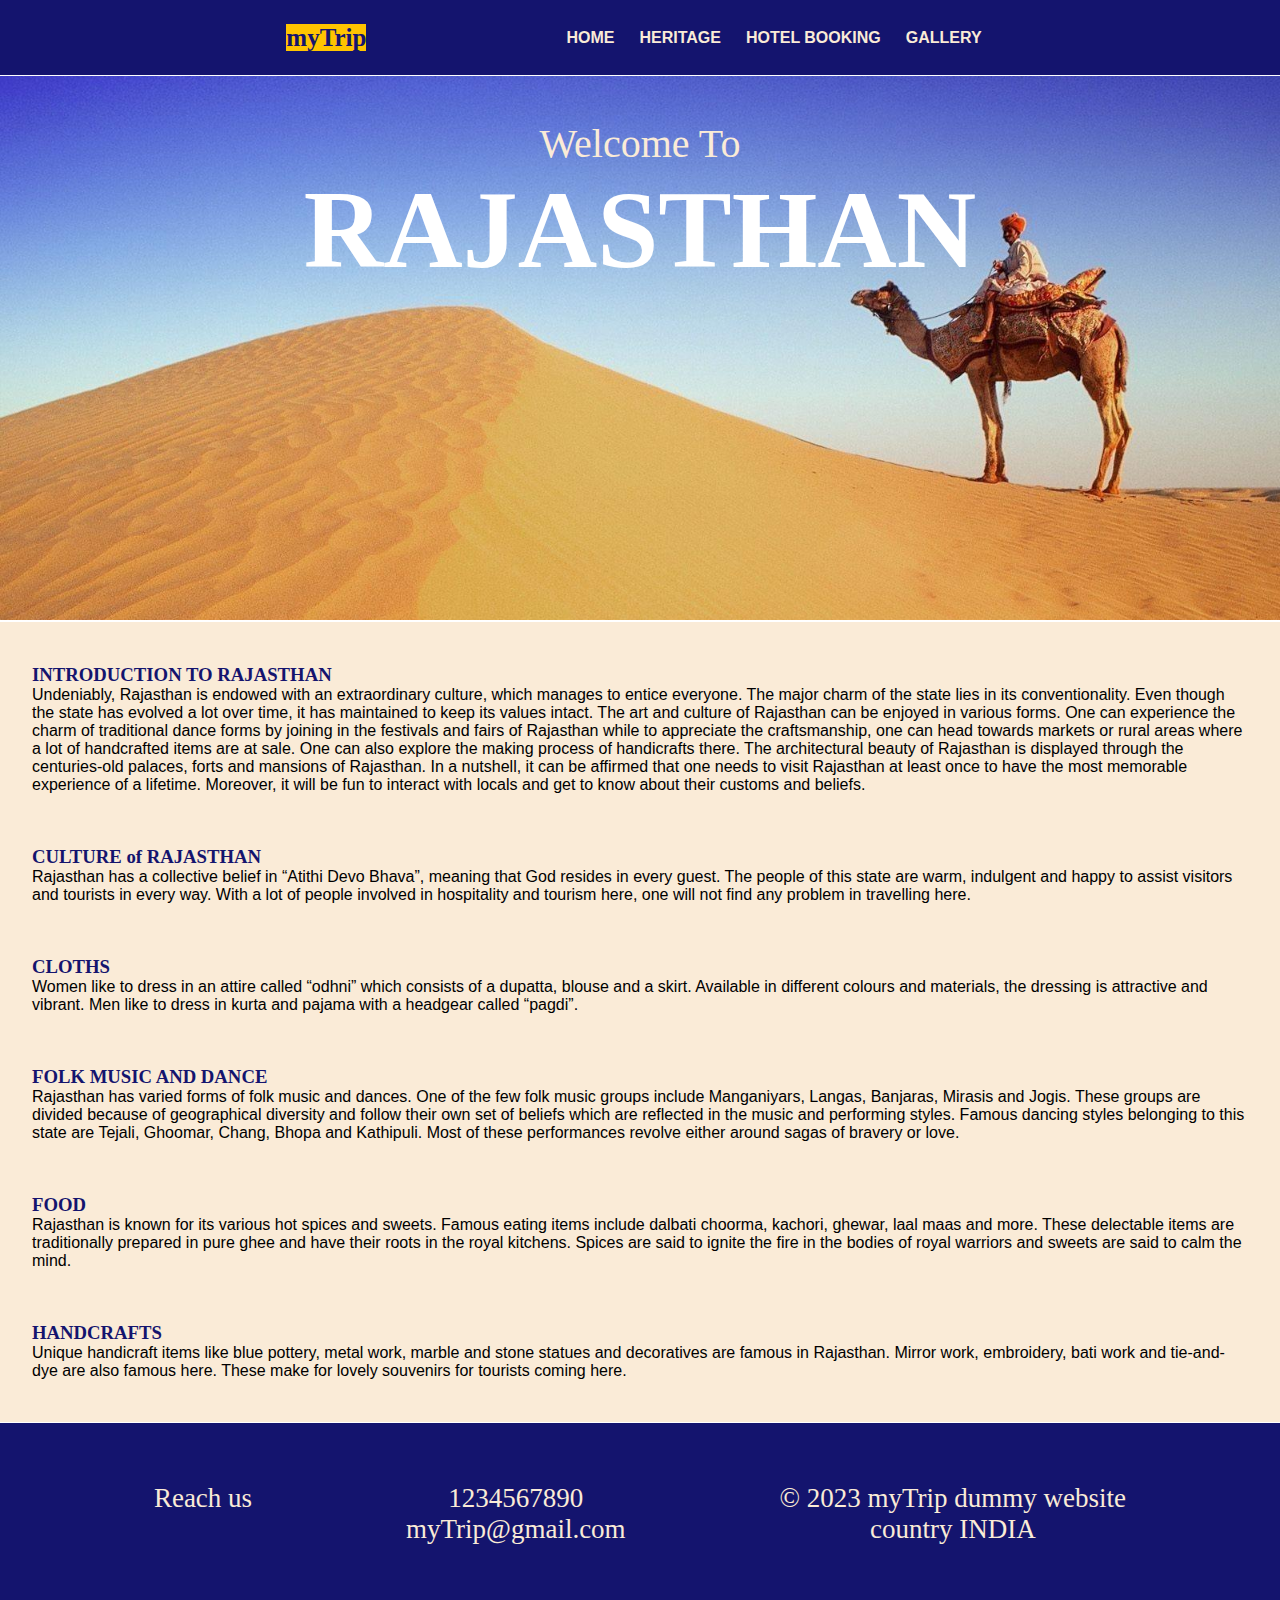
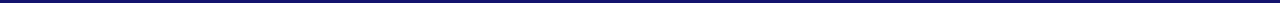
<file: index.html>
<!DOCTYPE html>
<html lang="en">
<head>
    <title>myTrip</title>
    <link rel="stylesheet" href="style.css">
    <link rel="stylesheet" href="https://cdnjs.cloudflare.com/ajax/libs/font-awesome/6.4.0/css/all.min.css" integrity="sha512-iecdLmaskl7CVkqkXNQ/ZH/XLlvWZOJyj7Yy7tcenmpD1ypASozpmT/E0iPtmFIB46ZmdtAc9eNBvH0H/ZpiBw==" crossorigin="anonymous" referrerpolicy="no-referrer">
</head>
<body>

    <!-- navbar starts here  -->
    <header>
        <div class="nav">
            <i class="fa-sharp fa-solid fa-plane-departure logo"></i>
            <p><mark>myTrip</mark></p>
            <a href="index.html">HOME</a>
            <a href="heritage.html" target="_blank">HERITAGE</a>
            <a href="booking_form.html" target="_blank">HOTEL BOOKING</a>
            <a href="#" target="_blank">GALLERY</a>
        </div>
    </header>
    <!-- navbar ends here  -->


    <!-- hero-section starts here  -->
    <div class="hero">
        <p id="p1">Welcome To</p>
        <!-- <i class="fa-solid fa-umbrella"></i> -->
        <h1 id="p2">RAJASTHAN</h1>
    </div>
    <!-- hero-section ends here  -->


    <!-- description-section starts here  -->
    <div class="desc">
        <div class="para1">
            <h3>INTRODUCTION TO RAJASTHAN</h3>
            <p>
            Undeniably, Rajasthan is endowed with an extraordinary culture, which manages to entice everyone. The major charm of the state lies in its conventionality. Even though the state has evolved a lot over time, it has maintained to keep its values intact. The art and culture of Rajasthan can be enjoyed in various forms. One can experience the charm of traditional dance forms by joining in the festivals and fairs of Rajasthan while to appreciate the craftsmanship, one can head towards markets or rural areas where a lot of handcrafted items are at sale. One can also explore the making process of handicrafts there. The architectural beauty of Rajasthan is displayed through the centuries-old palaces, forts and mansions of Rajasthan. In a nutshell, it can be affirmed that one needs to visit Rajasthan at least once to have the most memorable experience of a lifetime. Moreover, it will be fun to interact with locals and get to know about their customs and beliefs.
            </p>
        </div>
        <div class="para2">
            <h3>CULTURE of RAJASTHAN</h3>
            <p>
            Rajasthan has a collective belief in “Atithi Devo Bhava”, meaning that God resides in every guest. The people of this state are warm, indulgent and happy to assist visitors and tourists in every way. With a lot of people involved in hospitality and tourism here, one will not find any problem in travelling here.
            </p>
        </div>
        <div class="para3">
            <h3>CLOTHS</h3> 
            <p>
            Women like to dress in an attire called “odhni” which consists of a dupatta, blouse and a skirt. Available in different colours and materials, the dressing is attractive and vibrant. Men like to dress in kurta and pajama with a headgear called “pagdi”.
            </p>
        </div>
        <div class="para4">
            <h3>FOLK MUSIC AND DANCE</h3> 
            <p>
            Rajasthan has varied forms of folk music and dances. One of the few folk music groups include Manganiyars, Langas, Banjaras, Mirasis and Jogis. These groups are divided because of geographical diversity and follow their own set of beliefs which are reflected in the music and performing styles. Famous dancing styles belonging to this state are Tejali, Ghoomar, Chang, Bhopa and Kathipuli. Most of these performances revolve either around sagas of bravery or love.
            </p>
        </div>
        <div class="para5">
            <h3>FOOD</h3> 
            <p>
            Rajasthan is known for its various hot spices and sweets. Famous eating items include dalbati choorma, kachori, ghewar, laal maas and more. These delectable items are traditionally prepared in pure ghee and have their roots in the royal kitchens. Spices are said to ignite the fire in the bodies of royal warriors and sweets are said to calm the mind.
            </p>
        </div>
        <div class="para6">
            <h3>HANDCRAFTS</h3> 
            <p>
            Unique handicraft items like blue pottery, metal work, marble and stone statues and decoratives are famous in Rajasthan. Mirror work, embroidery, bati work and tie-and-dye are also famous here. These make for lovely souvenirs for tourists coming here.
            </p>
        </div>
    </div>
    <!-- description-section ends here  -->


    <!-- footer-section starts here   -->
    <div class="footer">
        <div id="div1">
            <div class="divin">
                Reach us <br>
                <a href="#" target="_blank"><i class="fa-brands fa-square-facebook icon"></i></a>
                <a href="#" target="_blank"><i class="fa-brands fa-square-twitter icon"></i></a>
                <a href="#" target="_blank"><i class="fa-brands fa-square-whatsapp icon"></i></a>
            </div>
        </div>
        <div id="div2">
            <div class="divin">
                <i class="fa-solid fa-phone" id="icon1"></i> 1234567890 <br>
                <i class="fa-solid fa-at"></i> myTrip@gmail.com
            </div>
        </div>
        <div id="div3">
            <div class="divin">
                &#169; 2023 myTrip dummy website <br>country INDIA
            </div>
        </div>
    </div>
    <!-- footer-section ends here   -->


</body>
</html>
</file>
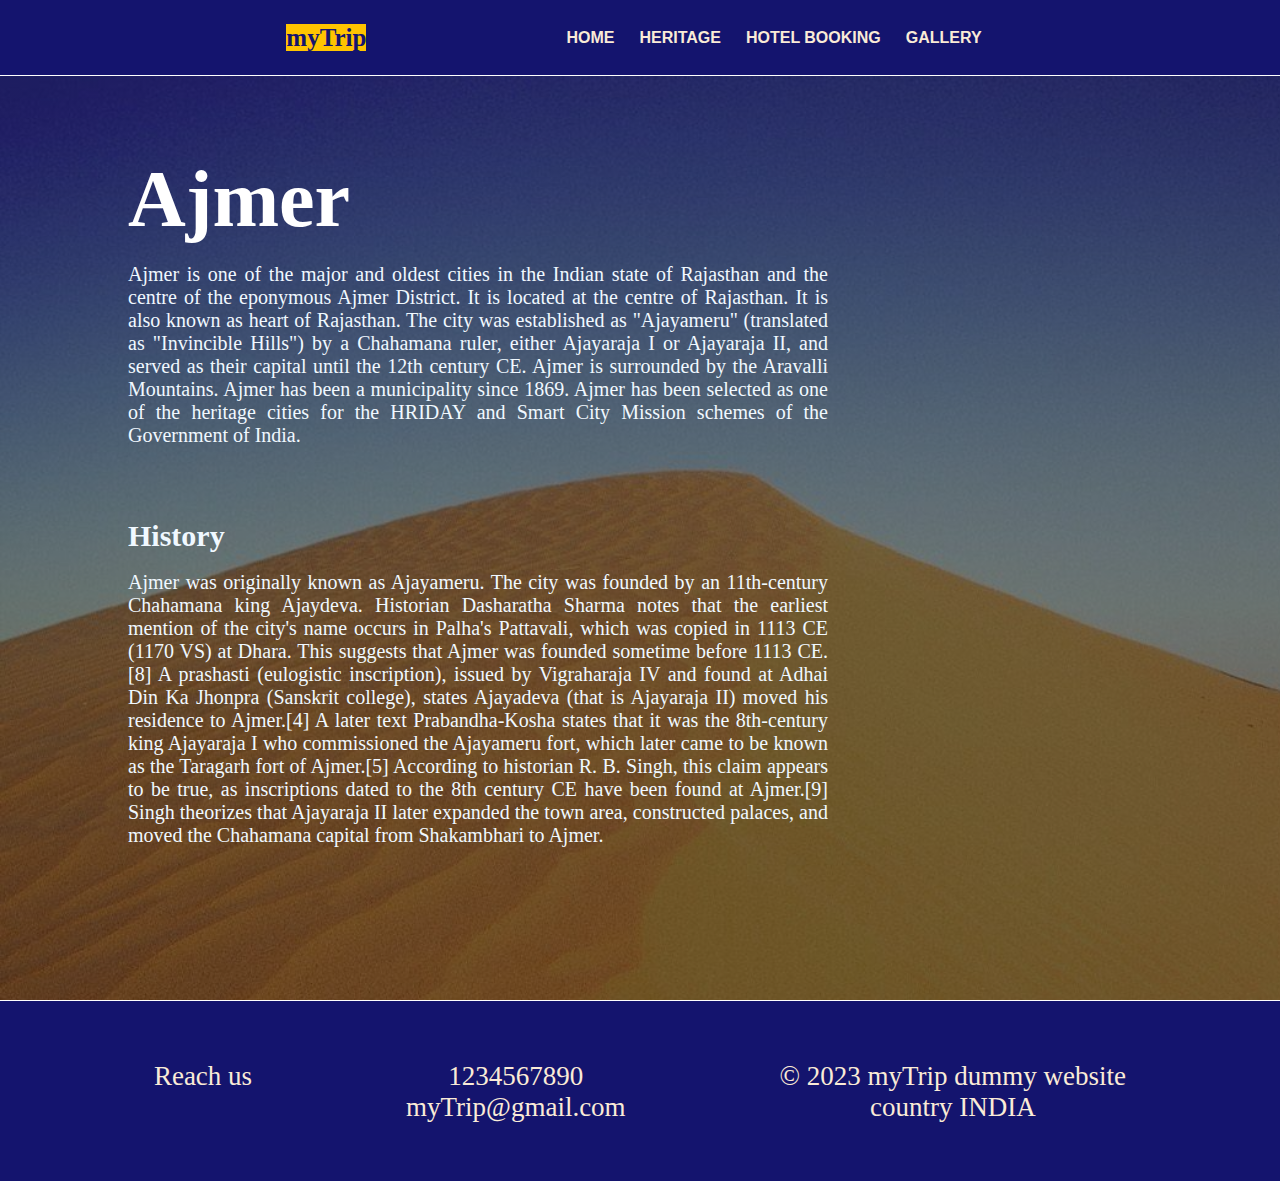
<file: ajmer.html>
<!DOCTYPE html>
<html lang="en">
<head>
    <title>Ajmer</title>
    <link rel="stylesheet" href="style.css">
    
    <link rel="stylesheet" href="https://cdnjs.cloudflare.com/ajax/libs/font-awesome/6.4.0/css/all.min.css" integrity="sha512-iecdLmaskl7CVkqkXNQ/ZH/XLlvWZOJyj7Yy7tcenmpD1ypASozpmT/E0iPtmFIB46ZmdtAc9eNBvH0H/ZpiBw==" crossorigin="anonymous" referrerpolicy="no-referrer">
</head>

<body>
    <header>
        <div class="nav">
            <i class="fa-sharp fa-solid fa-plane-departure logo"></i>
            <p><mark>myTrip</mark></p>
            <a href="index.html" target="_blank">HOME</a>
            <a href="heritage.html" target="_blank">HERITAGE</a>
            <a href="booking_form.html" target="_blank">HOTEL BOOKING</a>
            <a href="#" target="_blank">GALLERY</a>
        </div>
    </header>

    <div class="ajmer">
        <div class="ajmer-des"> 
            <h1>Ajmer</h1><br><br>
            <P>Ajmer is one of the major and oldest cities in the Indian state of Rajasthan and the centre of the eponymous Ajmer District. It is located at the centre of Rajasthan. It is also known as heart of Rajasthan. The city was established as "Ajayameru" (translated as "Invincible Hills") by a Chahamana ruler, either Ajayaraja I or Ajayaraja II, and served as their capital until the 12th century CE.
            Ajmer is surrounded by the Aravalli Mountains. Ajmer has been a municipality since 1869. Ajmer has been selected as one of the heritage cities for the HRIDAY and Smart City Mission schemes of the Government of India.
            </P>
            <br><br><br><br>
            <h3>History</h3>
            <br><br>
            <p>
            Ajmer was originally known as Ajayameru. The city was founded by an 11th-century Chahamana king Ajaydeva. Historian Dasharatha Sharma notes that the earliest mention of the city's name occurs in Palha's Pattavali, which was copied in 1113 CE (1170 VS) at Dhara. This suggests that Ajmer was founded sometime before 1113 CE.[8] A prashasti (eulogistic inscription), issued by Vigraharaja IV and found at Adhai Din Ka Jhonpra (Sanskrit college), states Ajayadeva (that is Ajayaraja II) moved his residence to Ajmer.[4]
            A later text Prabandha-Kosha states that it was the 8th-century king Ajayaraja I who commissioned the Ajayameru fort, which later came to be known as the Taragarh fort of Ajmer.[5] According to historian R. B. Singh, this claim appears to be true, as inscriptions dated to the 8th century CE have been found at Ajmer.[9] Singh theorizes that Ajayaraja II later expanded the town area, constructed palaces, and moved the Chahamana capital from Shakambhari to Ajmer.
            </P>
        </div>
    </div> 

    <div class="footer">
        <div id="div1">
            <div class="divin">
                Reach us <br>
                <a href="#" target="_blank"><i class="fa-brands fa-square-facebook icon"></i></a>
                <a href="#" target="_blank"><i class="fa-brands fa-square-twitter icon"></i></a>
                <a href="#" target="_blank"><i class="fa-brands fa-square-whatsapp icon"></i></a>
            </div>
        </div>
        <div id="div2">
            <div class="divin">
                <i class="fa-solid fa-phone" id="icon1"></i> 1234567890 <br>
                <i class="fa-solid fa-at"></i> myTrip@gmail.com
            </div>
        </div>
        <div id="div3">
            <div class="divin">
                &#169; 2023 myTrip dummy website <br>country INDIA
            </div>
        </div>
    </div>
    
</body>
</html>
</file>
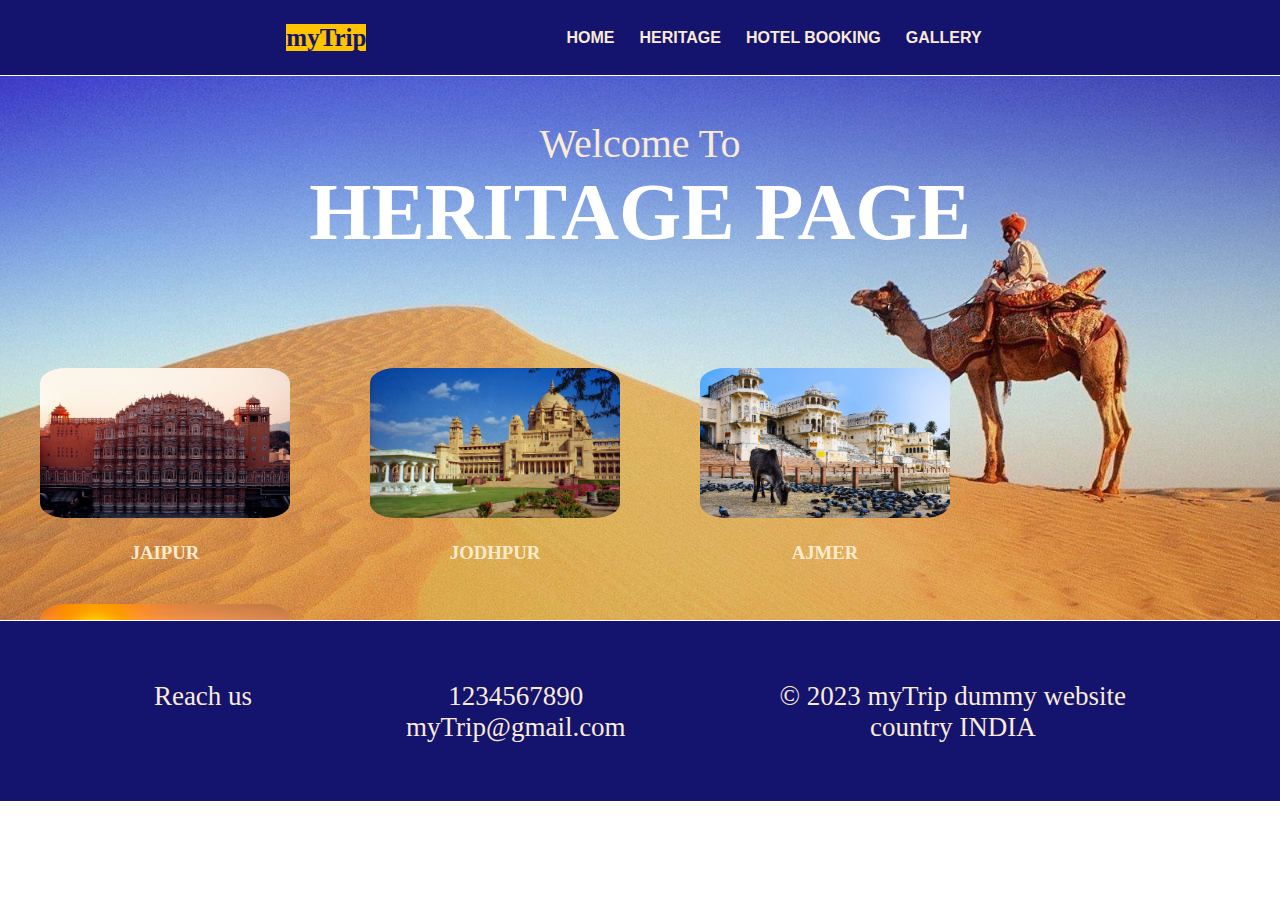
<file: heritage.html>
<!DOCTYPE html>
<html lang="en">
<head>
    <meta charset="UTF-8">
    <meta name="viewport" content="width=device-width, initial-scale=1.0">
    <title>HERITAGE</title>
    <link rel="stylesheet" href="style.css">
    <link rel="stylesheet" href="https://cdnjs.cloudflare.com/ajax/libs/font-awesome/6.4.0/css/all.min.css" integrity="sha512-iecdLmaskl7CVkqkXNQ/ZH/XLlvWZOJyj7Yy7tcenmpD1ypASozpmT/E0iPtmFIB46ZmdtAc9eNBvH0H/ZpiBw==" crossorigin="anonymous" referrerpolicy="no-referrer">
</head>
<body>
    <header>
        <div class="nav">
            <i class="fa-sharp fa-solid fa-plane-departure logo"></i>
            <p><mark>myTrip</mark></p>
            <a href="index.html" target="_blank">HOME</a>
            <a href="heritage.html">HERITAGE</a>
            <a href="booking_form.html" target="_blank">HOTEL BOOKING</a>
            <a href="#" target="_blank">GALLERY</a>
        </div>
    </header>

    <div class="hero">
        <p id="p1">Welcome To</p>
        <h1 id="p3">HERITAGE PAGE</h1>
        <div class="outer">
            <ul>
                <li>
                    <div>
                        <a href="jaipur.html" target="_blank">
                            <img src="jaipur.jpg" alt="Jaipur" class="inner">
                            <h3>JAIPUR</h3>
                        </a>
                    </div>
                </li>
                <li>
                    <a href="Jodhpur.html" target="_blank">
                        <img src="jodhpur.jpg" alt="Jodhpur" class="inner">
                        <h3>JODHPUR</h3>
                    </a>
                </li>
                <li>
                    <a href="ajmer.html" target="_blank">
                        <img src="ajmer.jpg" alt="Ajmer" class="inner">
                        <h3>AJMER</h3>
                    </a>
                </li>
                <li>
                    <a href="udaipur.html" target="_blank">
                        <img src="udaipur.jpg" alt="Udaipur" class="inner">
                        <h3>UDAIPUR</h3>
                    </a>
                </li>
            </ul>
        </div>
    </div>

    <div class="footer">
        <div id="div1">
            <div class="divin">
                Reach us <br>
                <a href="#" target="_blank"><i class="fa-brands fa-square-facebook icon"></i></a>
                <a href="#" target="_blank"><i class="fa-brands fa-square-twitter icon"></i></a>
                <a href="#" target="_blank"><i class="fa-brands fa-square-whatsapp icon"></i></a>
            </div>
        </div>
        <div id="div2">
            <div class="divin">
                <i class="fa-solid fa-phone" id="icon1"></i> 1234567890 <br>
                <i class="fa-solid fa-at"></i> myTrip@gmail.com
            </div>
        </div>
        <div id="div3">
            <div class="divin">
                &#169; 2023 myTrip dummy website <br>country INDIA
            </div>
        </div>
    </div>
    
</body>
</html>
</file>
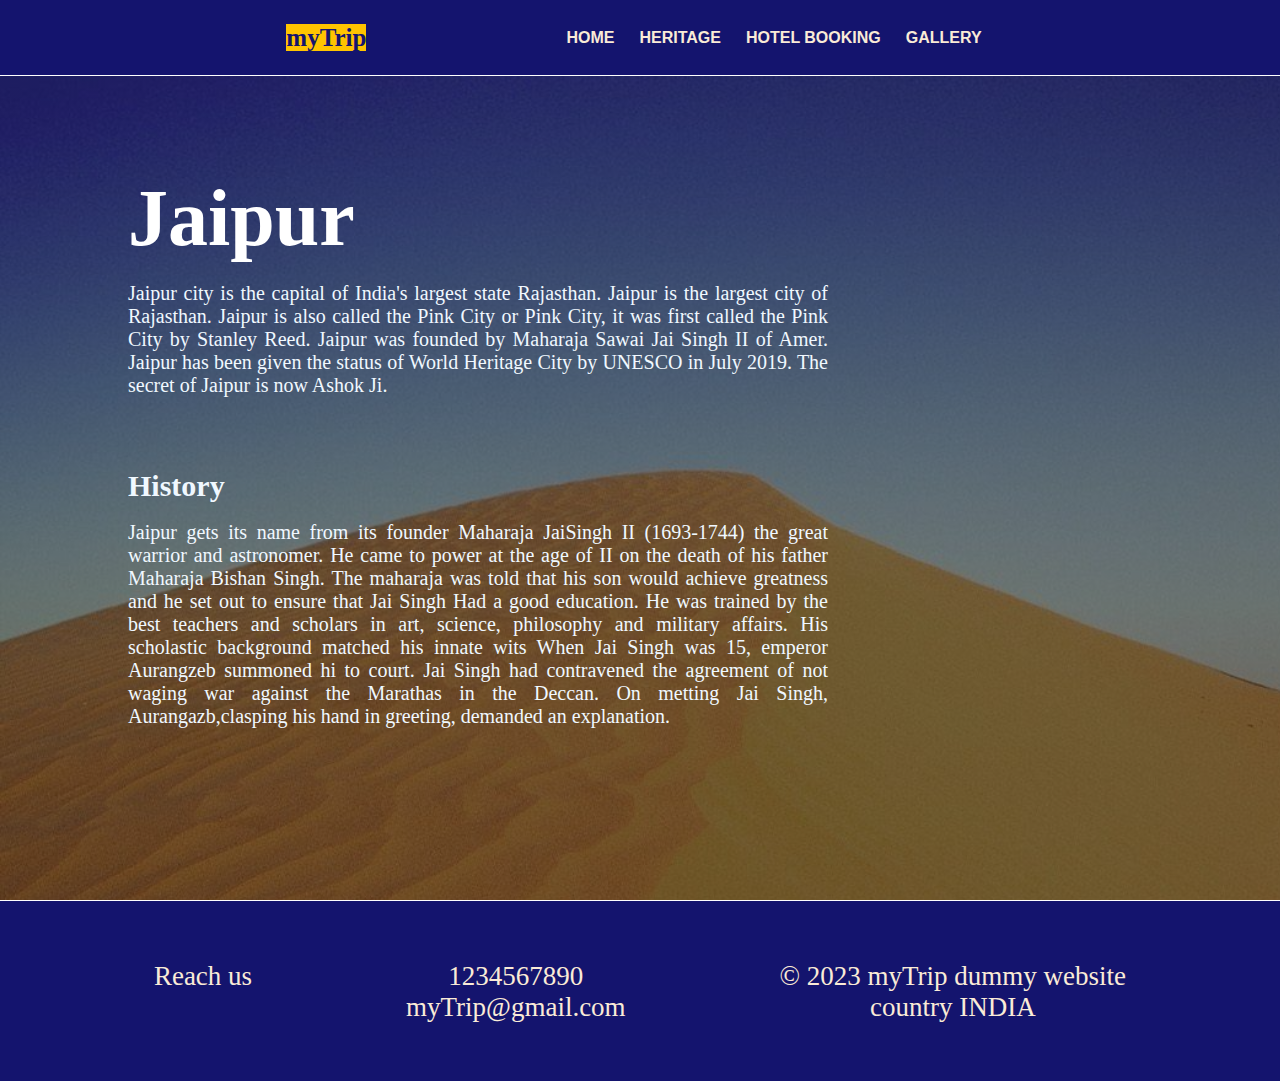
<file: jaipur.html>
<!DOCTYPE html>
<html lang="en">
<head>
    <title>Jaipur</title>
    <link rel="stylesheet" href="style.css">
    
    <link rel="stylesheet" href="https://cdnjs.cloudflare.com/ajax/libs/font-awesome/6.4.0/css/all.min.css" integrity="sha512-iecdLmaskl7CVkqkXNQ/ZH/XLlvWZOJyj7Yy7tcenmpD1ypASozpmT/E0iPtmFIB46ZmdtAc9eNBvH0H/ZpiBw==" crossorigin="anonymous" referrerpolicy="no-referrer">
</head>

<body>
    <header>
        <div class="nav">
            <i class="fa-sharp fa-solid fa-plane-departure logo"></i>
            <p><mark>myTrip</mark></p>
            <a href="index.html" target="_blank">HOME</a>
            <a href="heritage.html" target="_blank">HERITAGE</a>
            <a href="booking_form.html" target="_blank">HOTEL BOOKING</a>
            <a href="#" target="_blank">GALLERY</a>
        </div>
    </header>

    <div class="jaipur">
        <div class="jaipur-des"> 
            <h1>Jaipur</h1><br><br>
            <P>Jaipur city is the capital of India's largest state Rajasthan. Jaipur is the largest city of Rajasthan. Jaipur is also called the Pink City or Pink City, it was first called the Pink City by Stanley Reed. Jaipur was founded by Maharaja Sawai Jai Singh II of Amer. Jaipur has been given the status of World Heritage City by UNESCO in July 2019. The secret of Jaipur is now Ashok Ji. 
            </P>
            <br><br><br><br>
            <h3>History</h3>
            <br><br>
            <p>
            Jaipur gets its name from its founder Maharaja JaiSingh II (1693-1744) the great warrior and astronomer. He came to power at the age of II on the death of his father Maharaja Bishan Singh. The maharaja was told that his son would achieve greatness and he set out to ensure that Jai Singh Had a good education. He was trained by the best teachers and scholars in art, science, philosophy and military affairs. His scholastic background matched his innate wits When Jai Singh was 15, emperor Aurangzeb summoned hi to court. Jai Singh had contravened the agreement of not waging war against the Marathas in the Deccan. On metting Jai Singh, Aurangazb,clasping his hand in greeting, demanded an explanation.
            </P>
        </div>
    </div> 

    <div class="footer">
        <div id="div1">
            <div class="divin">
                Reach us <br>
                <a href="#" target="_blank"><i class="fa-brands fa-square-facebook icon"></i></a>
                <a href="#" target="_blank"><i class="fa-brands fa-square-twitter icon"></i></a>
                <a href="#" target="_blank"><i class="fa-brands fa-square-whatsapp icon"></i></a>
            </div>
        </div>
        <div id="div2">
            <div class="divin">
                <i class="fa-solid fa-phone" id="icon1"></i> 1234567890 <br>
                <i class="fa-solid fa-at"></i> myTrip@gmail.com
            </div>
        </div>
        <div id="div3">
            <div class="divin">
                &#169; 2023 myTrip dummy website <br>country INDIA
            </div>
        </div>
    </div>
    
</body>
</html>
</file>
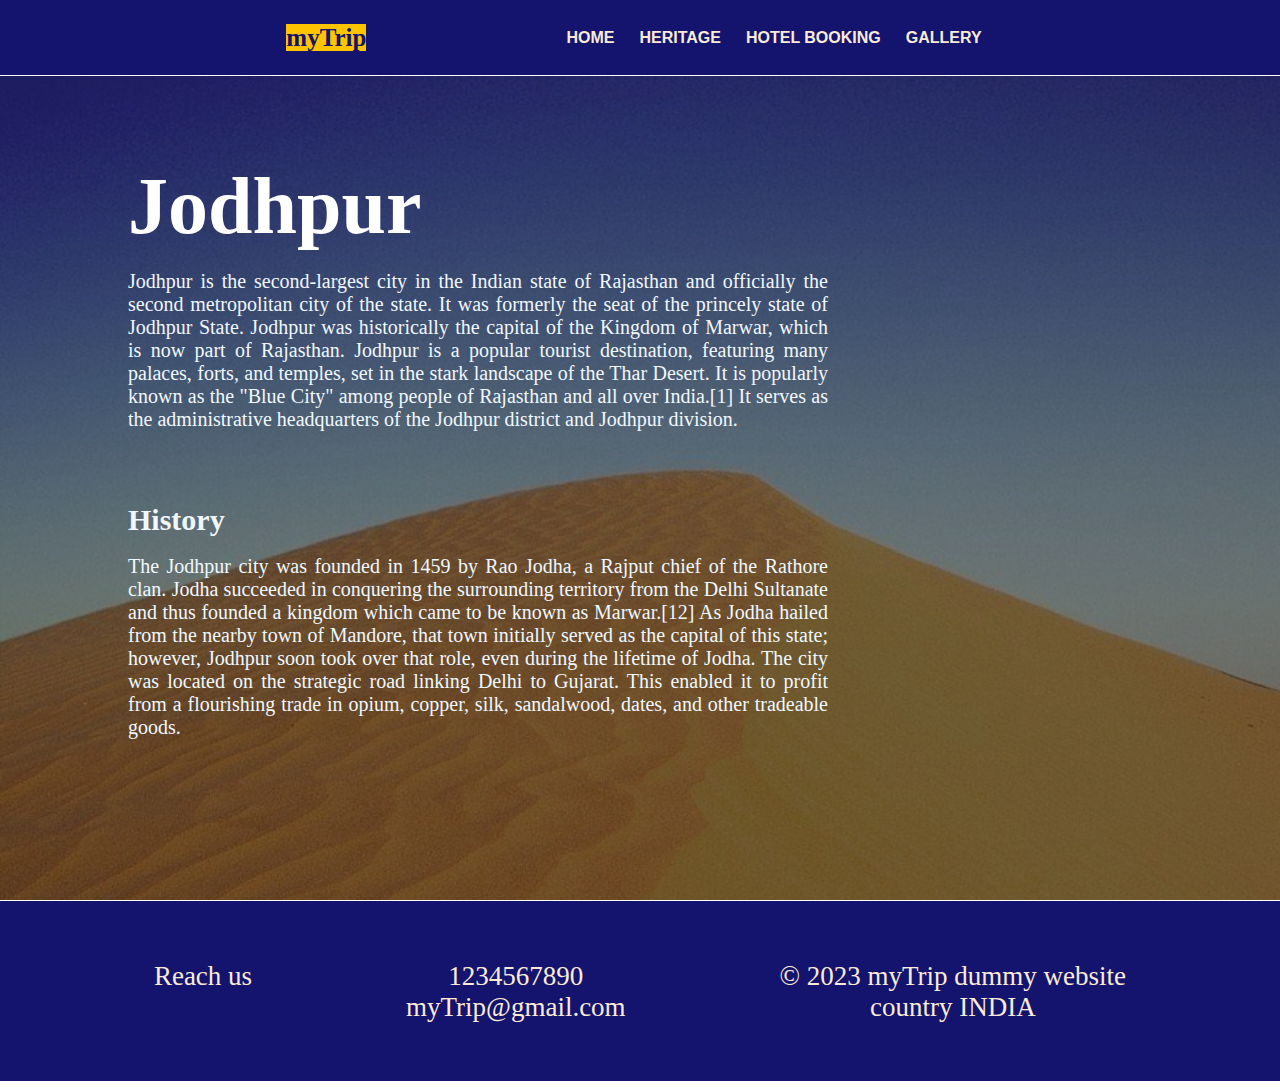
<file: Jodhpur.html>
<!DOCTYPE html>
<html lang="en">
<head>
    <title>Jodhpur</title>
    <link rel="stylesheet" href="style.css">
    
    <link rel="stylesheet" href="https://cdnjs.cloudflare.com/ajax/libs/font-awesome/6.4.0/css/all.min.css" integrity="sha512-iecdLmaskl7CVkqkXNQ/ZH/XLlvWZOJyj7Yy7tcenmpD1ypASozpmT/E0iPtmFIB46ZmdtAc9eNBvH0H/ZpiBw==" crossorigin="anonymous" referrerpolicy="no-referrer">
</head>

<body>
    <header>
        <div class="nav">
            <i class="fa-sharp fa-solid fa-plane-departure logo"></i>
            <p><mark>myTrip</mark></p>
            <a href="index.html" target="_blank">HOME</a>
            <a href="heritage.html" target="_blank">HERITAGE</a>
            <a href="booking_form.html" target="_blank">HOTEL BOOKING</a>
            <a href="#" target="_blank">GALLERY</a>
        </div>
    </header>

    <div class="jodhpur">
        <div class="jodhpur-des"> 
            <h1>Jodhpur</h1><br><br>
            <P>Jodhpur is the second-largest city in the Indian state of Rajasthan and officially the second metropolitan city of the state. It was formerly the seat of the princely state of Jodhpur State. Jodhpur was historically the capital of the Kingdom of Marwar, which is now part of Rajasthan. Jodhpur is a popular tourist destination, featuring many palaces, forts, and temples, set in the stark landscape of the Thar Desert. It is popularly known as the "Blue City" among people of Rajasthan and all over India.[1] It serves as the administrative headquarters of the Jodhpur district and Jodhpur division.
            </P>
            <br><br><br><br>
            <h3>History</h3>
            <br><br>
            <p>
            The Jodhpur city was founded in 1459 by Rao Jodha, a Rajput chief of the Rathore clan. Jodha succeeded in conquering the surrounding territory from the Delhi Sultanate and thus founded a kingdom which came to be known as Marwar.[12] As Jodha hailed from the nearby town of Mandore, that town initially served as the capital of this state; however, Jodhpur soon took over that role, even during the lifetime of Jodha. The city was located on the strategic road linking Delhi to Gujarat. This enabled it to profit from a flourishing trade in opium, copper, silk, sandalwood, dates, and other tradeable goods.
            </P>
        </div>
    </div> 

    <div class="footer">
        <div id="div1">
            <div class="divin">
                Reach us <br>
                <a href="#" target="_blank"><i class="fa-brands fa-square-facebook icon"></i></a>
                <a href="#" target="_blank"><i class="fa-brands fa-square-twitter icon"></i></a>
                <a href="#" target="_blank"><i class="fa-brands fa-square-whatsapp icon"></i></a>
            </div>
        </div>
        <div id="div2">
            <div class="divin">
                <i class="fa-solid fa-phone" id="icon1"></i> 1234567890 <br>
                <i class="fa-solid fa-at"></i> myTrip@gmail.com
            </div>
        </div>
        <div id="div3">
            <div class="divin">
                &#169; 2023 myTrip dummy website <br>country INDIA
            </div>
        </div>
    </div>
    
</body>
</html>
</file>
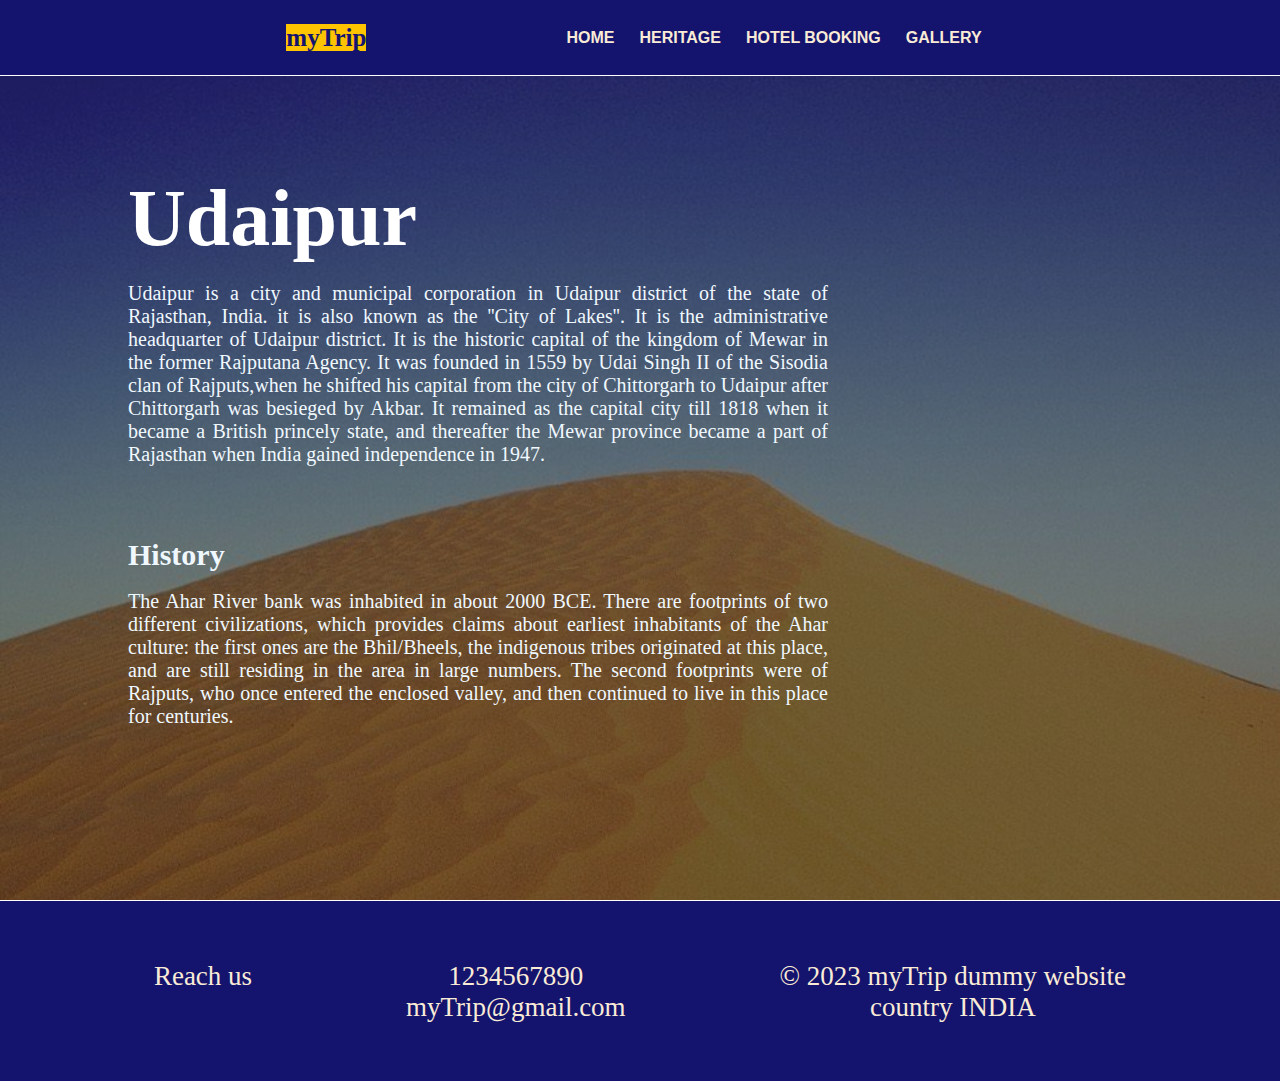
<file: udaipur.html>
<!DOCTYPE html>
<html lang="en">
<head>
    <title>Udaipur</title>
    
    <link rel="stylesheet" href="style.css">
    <link rel="stylesheet" href="https://cdnjs.cloudflare.com/ajax/libs/font-awesome/6.4.0/css/all.min.css" integrity="sha512-iecdLmaskl7CVkqkXNQ/ZH/XLlvWZOJyj7Yy7tcenmpD1ypASozpmT/E0iPtmFIB46ZmdtAc9eNBvH0H/ZpiBw==" crossorigin="anonymous" referrerpolicy="no-referrer">
</head>

<body>
    <header>
        <div class="nav">
            <i class="fa-sharp fa-solid fa-plane-departure logo"></i>
            <p><mark>myTrip</mark></p>
            <a href="index.html" target="_blank">HOME</a>
            <a href="heritage.html" target="_blank">HERITAGE</a>
            <a href="booking_form.html" target="_blank">HOTEL BOOKING</a>
            <a href="#" target="_blank">GALLERY</a>
        </div>
    </header>

    <div class="udaipur">
        <div class="udaipur-des"> 
            <h1>Udaipur</h1><br><br>
            <P>Udaipur is a city and municipal corporation in Udaipur district of the state of Rajasthan, India. it is also known as the ''City of Lakes''. It is the administrative headquarter of Udaipur district. It is the historic capital of the kingdom of Mewar in the former Rajputana Agency. It was founded in 1559 by Udai Singh II of the Sisodia clan of Rajputs,when he shifted his capital from the city of Chittorgarh to Udaipur after Chittorgarh was besieged by Akbar. It remained as the capital city till 1818 when it became a British princely state, and thereafter the Mewar province became a part of Rajasthan when India gained independence in 1947.
            </P>
            <br><br><br><br>
            <h3>History</h3>
            <br><br>
            <p>
            The Ahar River bank was inhabited in about 2000 BCE. There are footprints of two different civilizations, which provides claims about earliest inhabitants of the Ahar culture: the first ones are the Bhil/Bheels, the indigenous tribes originated at this place, and are still residing in the area in large numbers. The second footprints were of Rajputs, who once entered the enclosed valley, and then continued to live in this place for centuries.
            </P>
        </div>
    </div>

    <div class="footer">
        <div id="div1">
            <div class="divin">
                Reach us <br>
                <a href="#" target="_blank"><i class="fa-brands fa-square-facebook icon"></i></a>
                <a href="#" target="_blank"><i class="fa-brands fa-square-twitter icon"></i></a>
                <a href="#" target="_blank"><i class="fa-brands fa-square-whatsapp icon"></i></a>
            </div>
        </div>
        <div id="div2">
            <div class="divin">
                <i class="fa-solid fa-phone" id="icon1"></i> 1234567890 <br>
                <i class="fa-solid fa-at"></i> myTrip@gmail.com
            </div>
        </div>
        <div id="div3">
            <div class="divin">
                &#169; 2023 myTrip dummy website <br>country INDIA
            </div>
        </div>
    </div>
    
</body>
</html>
</file>
<file: style.css>
*{
    padding: 0;
    margin: 0;
}

/* navbar starts here */

.nav {
    height: 75px;
    background-color: rgb(20, 20, 110);
    color: antiquewhite;
    display: flex;
    justify-content: center;
    align-items: center;
    border-bottom: 1.5px solid white;
    position: fixed;
    top: 0;
    width: 100%;
    z-index: 1;
}

.logo {
    font-size: 30px;
    margin-right: 5px;
    color: white;
}

.nav p{
    margin-right:200px;
    margin-left: 8px;
    font-size: 25px;
    font-weight: bold;
    font-family: Georgia, 'Times New Roman', Times, serif;
}

.nav mark{
    background-color: rgb(255, 196, 0);
    color:rgb(20, 20, 110); 
}

.nav a{
    text-decoration: none;
    color: antiquewhite;
    margin-right: 25px;
    font-weight: bold;
    font-family :'Segoe UI', Tahoma, Geneva, Verdana, sans-serif;
}

.nav a:hover{
    color:yellow;
    border-bottom: 1.5px solid yellow;
}
/* navbar ends here  */

/*--------- index.html ---------*/
/* hero-section starts here  */
.hero{
    background-image: url("pic.jpg");
    background-size: cover;
    height: 620px;
    color: antiquewhite;
    text-align: center;
}

#p1{
    padding-top: 120px;
    font-size: 40px;
    font-family: cursive;
}

h1{
    font-size: 110px;
    color:white;
}

/* hero-section ends here  */


/* description-section starts here   */

.desc{
    background-color:antiquewhite;
    height: 800px;
    color: black;
    border-top: 2px solid white;
    display: flex;
    flex-direction: column;
    justify-content: space-evenly;
    align-items: center;
}

.desc div{
    width: 95%;
    border-radius: 10px;
    padding: 10px;
}

.desc div p{
    font-family: 'Segoe UI', Tahoma, Geneva, Verdana, sans-serif;
    font-weight: 450;
}

.desc div p:hover{
    background-color: rgb(240, 197, 116);
}

.desc div h3{
    font-family:cursive;
    color: rgb(20, 20, 110);
    display: inline;
}

.desc div h3:hover{
    border-bottom: 1.5px solid rgb(20, 20, 110);
}
/* description-section ends here   */
/* --------- index.html --------- */

/*--------- jaipur.html ---------*/
.jaipur{
    width: 190vh;
    scale: 90vh;
    background: linear-gradient(to top, rgba(0,0,0,0.5)50%,rgba(0,0,0,0.5)50%), url(pic.jpg);
    background-position: static;
    background-size: cover;
    height: 100vh;
}

body {
    color: aliceblue;
}

.jaipur {
    height: 900px;
    display: flex;
    align-items: center;
    padding: 0 10%;
}

.jaipur-des {
    max-width: 700px;
}

.jaipur-des h1{
    font-family: Georgia;
    font-size: 80px;
    font-weight: 900px;
    display: inline-block;
}

.jaipur div h1:hover {
    border-bottom: 1.5px solid rgb(240, 197, 116);
    color: rgb(240, 197, 116);
}

.jaipur-des p{
    font-size: 20px;
    text-align: justify;
}

.jaipur div p:hover {
    color: rgb(240, 197, 116);
}

.jaipur-des h3{
    font-family: Georgia;
    font-size: 30px;
    font-weight: 900;
    display: inline-block;
}

.jaipur div h3:hover {
    border-bottom: 1.5px solid rgb(240, 197, 116);
    color: rgb(240, 197, 116);
}
/*--------- jaipur.html ---------*/

/*--------- jodhpur.html ---------*/
.jodhpur{
    width: 190vh;
    scale: 90vh;
    background: linear-gradient(to top, rgba(0,0,0,0.5)50%,rgba(0,0,0,0.5)50%), url(pic.jpg);
    background-position: static;
    background-size: cover;
    height: 100vh;
}

.jodhpur {
    height: 900px;
    display: flex;
    align-items: center;
    padding: 0 10%;
}

.jodhpur-des {
    max-width: 700px;
}

.jodhpur-des h1{
    font-family: Georgia;
    font-size: 80px;
    font-weight: 900px;
    display: inline-block;
}

.jodhpur div h1:hover {
    border-bottom: 1.5px solid rgb(240, 197, 116);
    color: rgb(240, 197, 116);
}

.jodhpur-des p{
    font-size: 20px;
    text-align: justify;
}

.jodhpur div p:hover {
    color: rgb(240, 197, 116);
}

.jodhpur-des h3{
    font-family: Georgia;
    font-size: 30px;
    font-weight: 900;
    display: inline-block;
}

.jodhpur div h3:hover {
    border-bottom: 1.5px solid rgb(240, 197, 116);
    color: rgb(240, 197, 116);
}
/*--------- jodhpur.html ---------*/

/*--------- udaipur.html ---------*/
.udaipur{
    width: 190vh;
    scale: 50vh;
    background: linear-gradient(to top, rgba(0,0,0,0.5)50%,rgba(0,0,0,0.5)50%), url(pic.jpg);
    background-position: static;
    background-size: cover;
    height: 100vh;
}

.udaipur {
    height: 900px;
    display: flex;
    align-items: center;
    padding: 0 10%;
}

.udaipur-des {
    max-width: 700px;
}

.udaipur-des h1{
    font-family: Georgia;
    font-size: 80px;
    font-weight: 900px;
    display: inline-block;
}

.udaipur div h1:hover {
    border-bottom: 1.5px solid rgb(240, 197, 116);
    color: rgb(240, 197, 116);
}

.udaipur-des p{
    font-size: 20px;
    text-align: justify;
    
}

.udaipur div p:hover{
    color: rgb(240, 197, 116);
}

.udaipur-des h3{
    font-family: Georgia;
    font-size: 30px;
    font-weight: 900;
    display: inline-block;
}

.udaipur div h3:hover {
    border-bottom: 1.5px solid rgb(240, 197, 116);
    color: rgb(240, 197, 116);
}
/*--------- udaipur.html ---------*/

/*--------- ajmer.html ---------*/
.ajmer{
    width: 190vh;
    scale: 90vh;
    background: linear-gradient(to top, rgba(0,0,0,0.5)50%,rgba(0,0,0,0.5)50%), url(pic.jpg);
    background-position: static;
    background-size: cover;
    height: 100vh;
}

.ajmer {
    height: 1000px;
    display: flex;
    align-items: center;
    padding: 0 10%;
}

.ajmer-des {
    max-width: 700px;
    block-size: auto;
}

.ajmer-des h1{
    font-family: Georgia;
    font-size: 80px;
    font-weight: 900px;
    display: inline-block;
}

.ajmer div h1:hover {
    border-bottom: 1.5px solid rgb(240, 197, 116);
    color: rgb(240, 197, 116);
}

.ajmer-des p{
    font-size: 20px;
    text-align: justify;
}

.ajmer-des p:hover{
    color: rgb(240, 197, 116);
}

.ajmer-des h3{
    font-family: Georgia;
    font-size: 30px;
    font-weight: 900;
    display: inline-block;
}

.ajmer div h3:hover {
    border-bottom: 1.5px solid rgb(240, 197, 116);
    color: rgb(240, 197, 116);
}
/*--------- ajmer.html ---------*/

/* footer starts here  */
.footer {
    display: flex;
    flex-direction: row;
    justify-content: space-evenly;
    background-color: rgb(20, 20, 110);
    height: 180px;
    color: antiquewhite;
    border-top: 1.9px solid white;
    border-bottom: 10px solid white;
    position: relative;
}

.footer div{
    display: inline-block;
    font-size: 27px;
    text-align: center;
}

.divin {
    padding-top: 60px;
}

.icon{
    font-size: 40px;
    color: antiquewhite;
}

.icon:hover{
    color: yellow;
} 
/* footer ends here  */

/* --------- Heritage.html --------- */

.hero #p3 {
    font-size: 80px;
    color:white;
}

.outer {
    display: flex;
    justify-content: space-evenly;
}

ul {
    list-style: none;
    padding-top: 70px;
}

.outer ul li {
    display: inline;
    float: left;
}

.hero .outer a {
    text-decoration: none;
}

.hero .outer h3 {
    color: blanchedalmond;
}

.hero .inner {
    display: inline-block;
    margin: 40px;
    margin-bottom: 20px;
    height: 150px;
    width: 250px;
    border-radius: 10%;
    transition-duration: 1s;
}

.hero .inner:hover {
    margin: 20px;
    height: 200px;
    width: 300px;
    float: left;
}

.hero .outer h3:hover {
    font-size: 30px;
    text-decoration: underline;
    transition-duration: 1s;
}

/* --------- Heritage.html --------- */

/* --------- Hotel Booking Page --------- */

.formOuter{
    display: flex;
    justify-content: center;
    align-items: center;
    width: 100%;
    scale: 90vh;
    background: linear-gradient(to top, rgba(0,0,0,0.5)50%,rgba(0,0,0,0.5)50%), url(pic.jpg);
    background-size: cover;
    height: 100%;
}

.formOuter .form {
    display: inline-block;
    background-color: white;
    width: 320px;
    height: 550px;
    padding-left: 20px;
    padding-right: 20px;
    border-radius: 10px;
    margin: 120px 0 35px 0;
    color: black;
    text-align: left;
    overflow: auto;
}

.formOuter .form input , textarea , select {
    width: 100%;
    height: 20%;
    display: inline-block;
    padding: 10px 15px;
    margin: 10px 0 10px;
    background-color: #ccc;
    border: 0px;
    box-sizing: border-box;
    border-radius: 10px;
}

#btn {
    background-color: green;
    color: white;
    margin-top: 20px;
    margin-bottom: 20px;
}

#btn:hover {
    background-color: yellowgreen;
    color: black;
}

.form h2, h4 {
    color: black;
    text-align: center;
    padding: 15px 0;
}

label {
    display: inline-block;
    font-weight: bold;
    background-color: bisque;
    border-radius: 10px;
    padding: 3px;
}

#male , #female {
    width: 40px;
    margin-bottom: 20px;
}

#male1 , #female1 {
    background-color: aquamarine;
}

label:hover {
    background-color: aquamarine;
}

#male1:hover {
    background-color: bisque;
}

#female1:hover {
    background-color: bisque;
}

.formOuter .form h2 {
    background-color: bisque;
    border-radius: 10px;
    margin-top: 15px;
}

.formOuter .form h2:hover {
    background-color: aquamarine;
}

#pay {
    margin-right: 150px;
    margin-bottom: 10px;
}

#upi , #netbanking , #card , #mini {
    width: 20px;
    margin-bottom: 20px;
}

#upilabel {
    background-color: aquamarine;
    margin-right: 230px;
}

#netbankinglabel {
    margin-right: 150px;
    background-color: aquamarine;
}

#cardlabel {
    margin-right: 100px;
    background-color: aquamarine;
}

#minilabel {
    margin-right: 100px;
    background-color: aquamarine;
    margin-bottom: 20px;
}

#upilabel:hover {
    background-color: bisque;
}

#netbankinglabel:hover {
    background-color: bisque;
}

#cardlabel:hover {
    background-color: bisque;
}

#minilabel:hover {
    background-color: bisque;
}

/* --------- Hotel Booking Page --------- */
</file>
